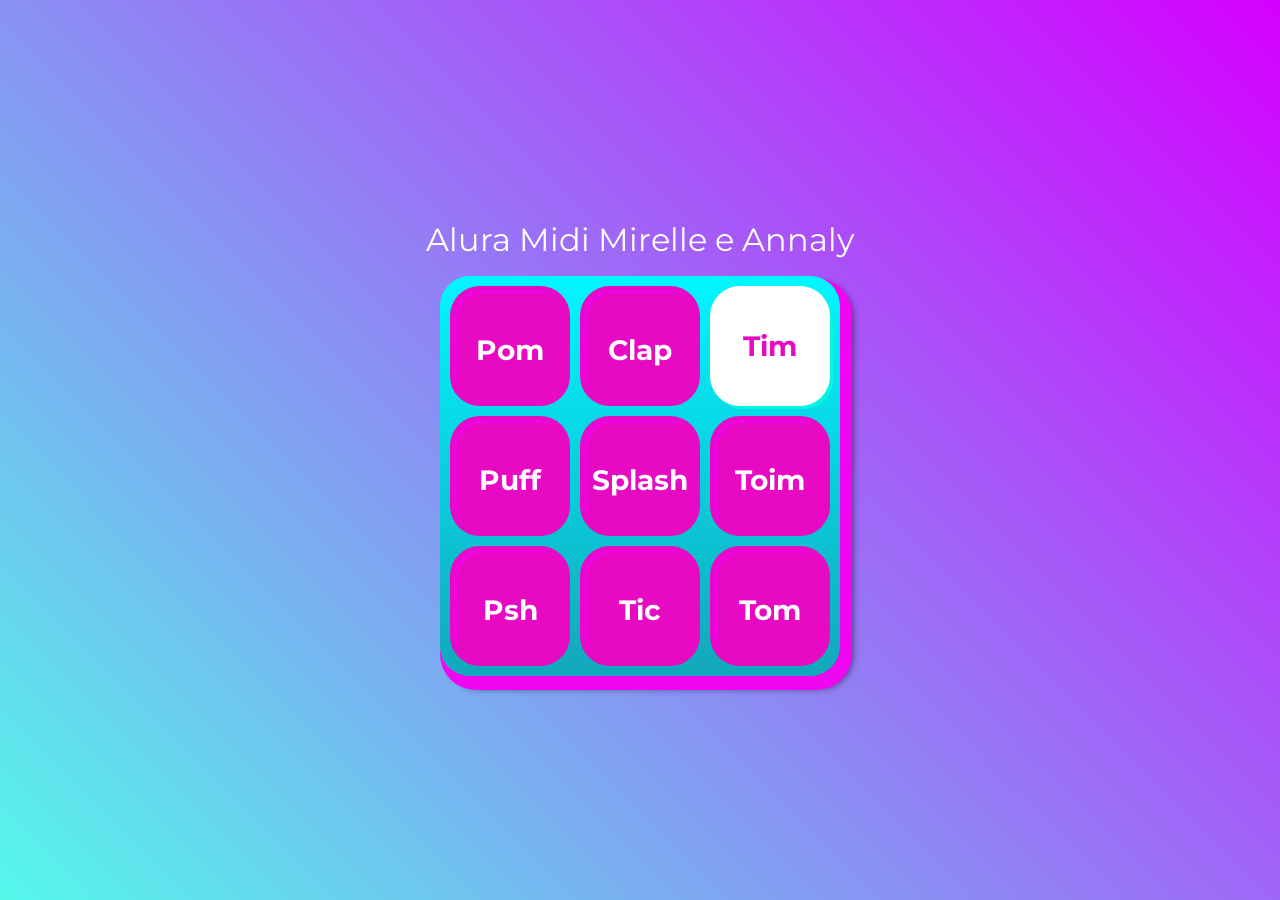
<file: index.html>
<!DOCTYPE html>
<html lang="pt-BR">
<head>
    <meta charset="UTF-8">
    <meta http-equiv="X-UA-Compatible" content="IE=edge">
    <meta name="viewport" content="width=device-width, initial-scale=1.0">

    <title>Alura MIDI</title>

    <link rel="preconnect" href="https://fonts.googleapis.com">
    <link rel="preconnect" href="https://fonts.gstatic.com" crossorigin>
    <link href="https://fonts.googleapis.com/css2?family=Montserrat:wght@500;600&display=swap" rel="stylesheet">

    <link rel="icon" type="image/png" href="images/bateria.png">
    <link rel="stylesheet" href="css/reset.css">
    <link rel="stylesheet" href="css/estilos.css">


   <link rel="stylesheet" href="css/reset.css">
   <link rel="stylesheet" href="css/estilos.css">

</head>
<body>

    <h1>Alura Midi Mirelle e Annaly</h1>

    <section class="teclado">
        <button onclick="tocaSomPom()" class="tecla tecla_pom ativa">Pom</button>
        <button onclick="tocaSomClap()" class="tecla tecla_clap ativa">Clap</button>
        <button onclick="tocaSomTim()" class="tecla tecla_tim">Tim</button>

        <button onclick="tocaSomPuff()" class="tecla tecla_puff ativa">Puff</button>
        <button onclick="tocaSomSplash()" class="tecla tecla_splash ativa">Splash</button>
        <button onclick="tocaSomToim()" class="tecla tecla_toim ativa">Toim</button>

        <button onclick="tocaSomPsh()" class="tecla tecla_psh ativa">Psh</button>
        <button onclick="tocaSomTic()" class="tecla tecla_tic ativa">Tic</button>
        <button onclick="tocaSomTom()" class="tecla tecla_tom ativa">Tom</button>
    </section>

    <audio src="sounds/keyq.wav" id="som_tecla_pom"></audio>
    <audio src="sounds/keyw.wav" id="som_tecla_clap"></audio>
    <audio src="sounds/keye.wav" id="som_tecla_tim"></audio>
    <audio src="sounds/keya.wav" id="som_tecla_puff"></audio>
    <audio src="sounds/keys.wav" id="som_tecla_splash"></audio>
    <audio src="sounds/keyd.wav" id="som_tecla_toim"></audio>
    <audio src="sounds/keyz.wav" id="som_tecla_psh"></audio>
    <audio src="sounds/keyx.wav" id="som_tecla_tic"></audio>
    <audio src="sounds/keyc.wav" id="som_tecla_tom"></audio>


    <script src="main.js"></script>
</body>
</html>
</file>
<file: css/estilos.css>
:root {
  --cinza: rgb(8, 245, 225);
  --vermelha: #e70ac2;
  --vermelha-escura: #f004e4;
  --branca: #fff;
  --luz: rgb(4, 0, 255);
}

body {
  align-items: center;
  background: linear-gradient(45deg, #00f5e0ab 0%,#d400ff 100%);
  display: flex;
  justify-content: center;
  flex-direction: column;
  font-family: 'Montserrat', sans-serif;
  min-height: 100vh;
}

h1 {
  color: var(--branca);
  margin-bottom: 20px;
  font-size: 2rem;
}

.teclado {
  background: linear-gradient(to bottom, #00f7ff 0%,#12a7bb 100%);
  box-shadow: 6px 8px 0 6px rgb(241, 6, 241), 10px 10px 10px #000;
  border-radius: 30px;
  display: grid;
  gap: 10px;
  grid-template-columns: repeat(3, 1fr);
  padding: 10px;
}

.tecla {
  background-color: var(--branca);
  border-radius: 30px;
  box-shadow: 3px 3px 0 var(--cinza);
  color: var(--vermelha);
  cursor: pointer;
  height: 120px;
  font-size: 1.75em;
  font-weight: bold;
  line-height: 120px;
  text-align: center;
  width: 120px;
}

.tecla.ativa,
.tecla:active {
  background-color: var(--vermelha);
  border: 4px solid  var(--vermelha);
  box-shadow: 3px 3px 0 var(--vermelha-escura) inset;
  color: var(--branca);
  outline: none;
}

.tecla.focus,
.tecla:focus {
  outline: none;
  box-shadow: 1px 1px 10px var(--luz);
}

.tecla.active:focus,
.tecla:active:focus {
  box-shadow: 3px 3px 0 var(--vermelha-escura) inset, 1px 1px 10px var(--luz);
}
</file>
